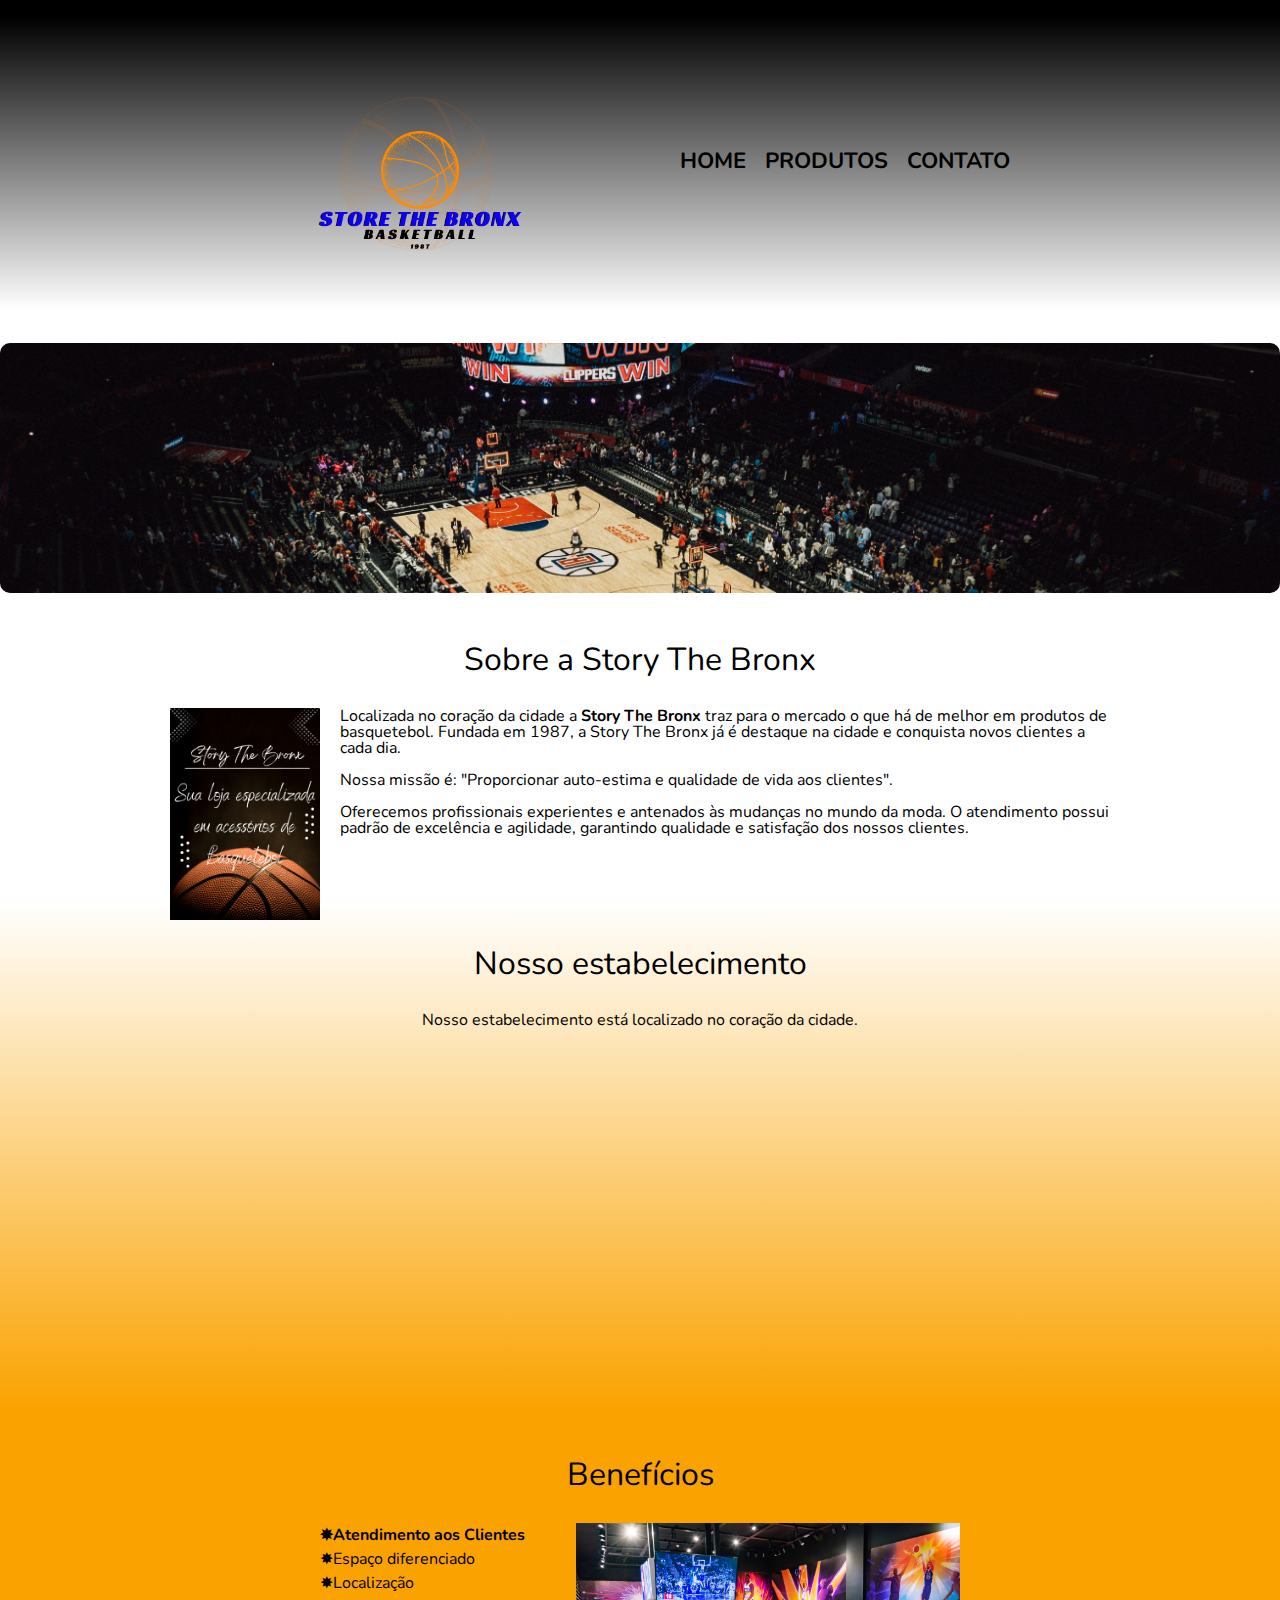
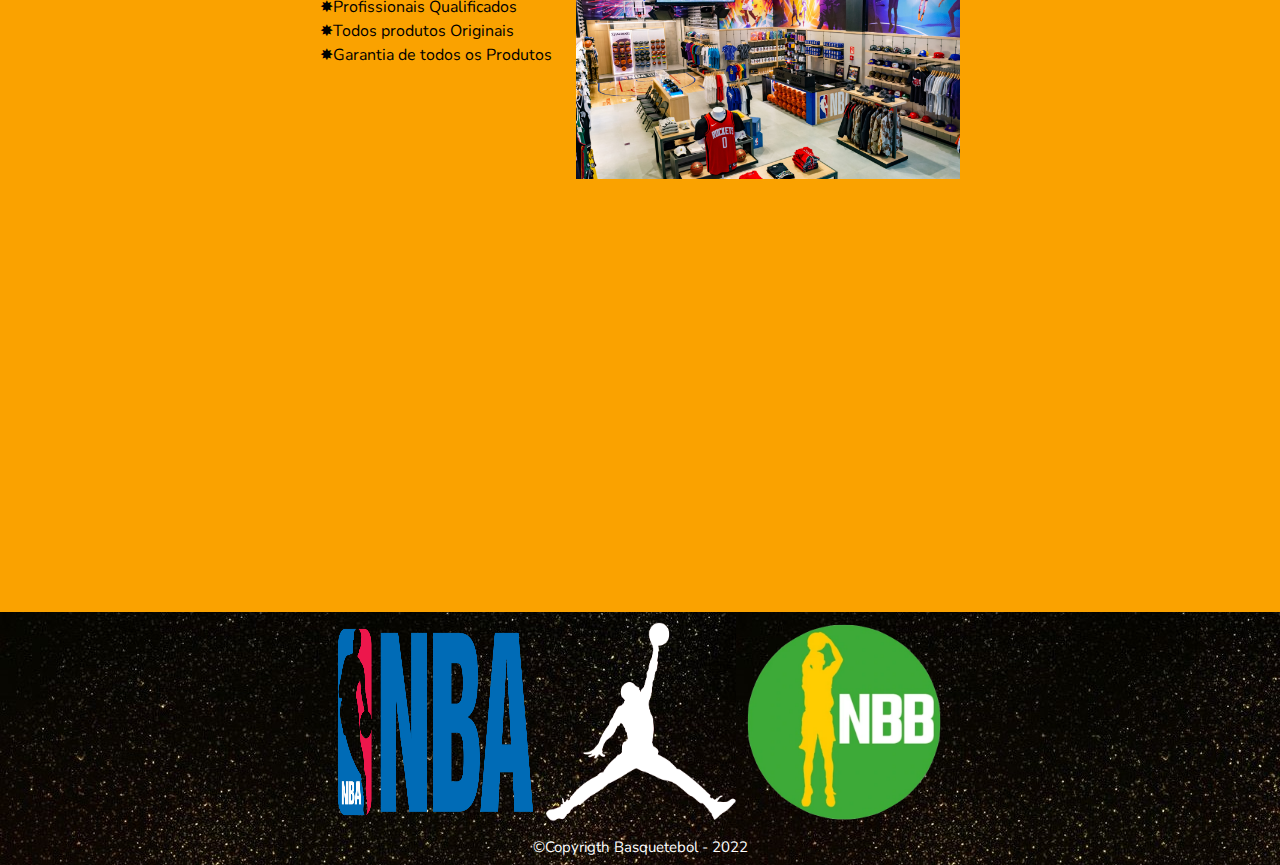
<file: index.html>
<!DOCTYPE html>
<html lang="pt-br">

    <head>
        <meta charset="UTF-8">
        <meta name="viewport" content="width=device-width">
        <title>Store The Bronx</title>
        <link rel="stylesheet" href="reset.css">
        <link rel="stylesheet" href="style.css">
        <link href="https://fonts.googleapis.com/css2?family=Montserrat&family=Nunito:wght@300&display=swap" rel="stylesheet">  
    </head>

    <body>
               
        <header>
            <div class="caixa">
                <h1><img src="logo.png" alt="Logo de basquete" class="logo"></h1>
                <nav>
                    <ul>
                        <li><a href="index.html">Home</a></li>
                        <li><a href="produtos.html">Produtos</a></a></li>
                        <li><a href="contato.html">Contato</a></li>
                    </ul>
                </nav>
            </div>
        </header>

    <img class="banner" src="banner.jpg">

    <main>
        <section class="principal">     
            <h2 class="titulo-principal">Sobre a Story The Bronx</h2>

            <img src="panfleto.png" class="panfleto" alt="panfleto sobre a loja">

            <p>Localizada no coração da cidade a <strong>Story The Bronx</strong> traz para o mercado o que há de melhor em produtos de basquetebol. Fundada em 1987, a Story The Bronx já é destaque na cidade e conquista novos clientes a cada dia.</p>

            <p>Nossa missão é: "Proporcionar auto-estima e qualidade de vida aos clientes".</p>

            <p>Oferecemos profissionais experientes e antenados às mudanças no mundo da moda. O atendimento possui padrão de excelência e agilidade, garantindo qualidade e satisfação dos nossos clientes.</p>
        </section>

        <section class="mapa">
            <h3 class="titulo-principal">Nosso estabelecimento</h3>
            <p>Nosso estabelecimento está localizado no coração da cidade.</p>

            <div class="mapa-conteudo">
                <iframe src="https://www.google.com/maps/embed?pb=!1m18!1m12!1m3!1d19237.038519765043!2d-49.29889279477145!3d-25.44248172803473!2m3!1f0!2f0!3f0!3m2!1i1024!2i768!4f13.1!3m3!1m2!1s0x94dce3d049f6550f%3A0x1c5a176a37a77a48!2sPark%20Shopping%20Barig%C3%BCi!5e0!3m2!1spt-BR!2sbr!4v1665582107483!5m2!1spt-BR!2sbr" width="100%" height="300" style="border:0;" allowfullscreen="" loading="lazy" referrerpolicy="no-referrer-when-downgrade"></iframe>
            </div>
        </section>

        <section class="beneficios">                
            <h3 class="titulo-principal">Benefícios</h3>

            <div class="conteudo-beneficios">
                <ul class="lista-beneficios">
                    <li class="itens">Atendimento aos Clientes</li>
                    <li class="itens">Espaço diferenciado</li>
                    <li class="itens">Localização</li>
                    <li class="itens">Profissionais Qualificados</li>
                    <li class="itens">Todos produtos Originais</li>
                    <li class="itens">Garantia de todos os Produtos</li>
                </ul><img src="beneficios.jpg" class="imagem-beneficios">
            </div>

            <div class="video">
                <iframe width="560" height="315" src="https://www.youtube.com/embed/chnjpOGRH74" title="YouTube video player" frameborder="0" allow="accelerometer; autoplay; clipboard-write; encrypted-media; gyroscope; picture-in-picture" allowfullscreen></iframe>
            </div>
        </section>
    </main>

        <footer>
            <img src="nba.png" class="logo-basquete">
            <img src="logo-jordan.png" alt="Logo do jordan" class="logo-jordan">
            <img src="nbb.png" class="logo-basquete">
            <p class="copyrigth">&copy;Copyrigth Basquetebol - 2022</p>
        </footer>

    </body>
</html>
</file>
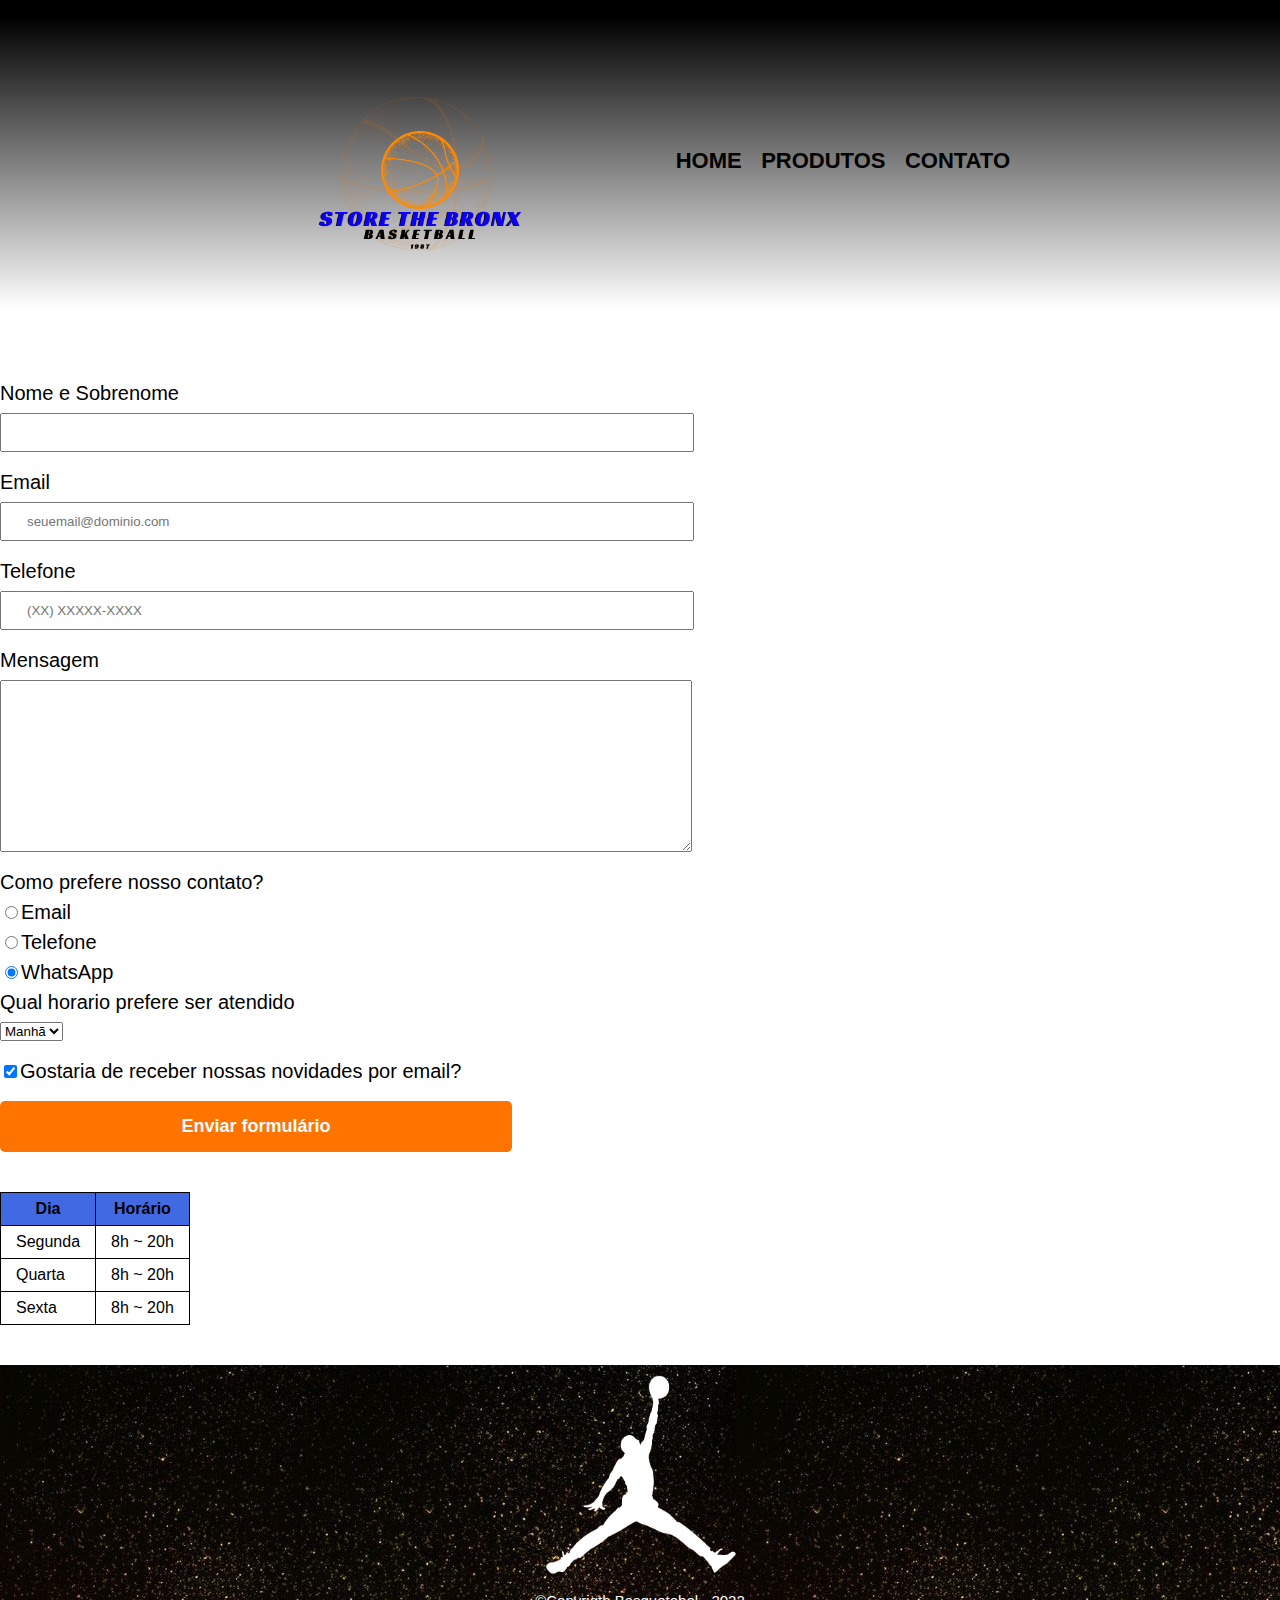
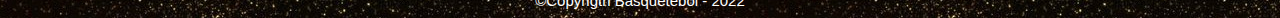
<file: contato.html>
<!DOCTYPE html>
<html>
    <head>
        <meta charset="UTF8">
        <title>Contato-Basquetebol</title>
        <link rel="stylesheet" href="reset.css">
        <link rel="stylesheet" href="style.css">
    </head>

    <body>
        <header>
            <div class="caixa">
                <h1><img src="logo.png" alt="Logo de basquete" class="logo"></h1>
                <nav>
                    <ul>
                        <li><a href="index.html">Home</a></li>
                        <li><a href="produtos.html">Produtos</a></a></li>
                        <li><a href="contato.html">Contato</a></li>
                    </ul>
                </nav>
            </div>
        </header>

        <main>
            <form>
                <label for="nomesobrenome">Nome e Sobrenome</label> 
                <input type="text" id="nomesobrenome" class="input-padrao" required>

                <label for="email">Email</label>
                <input type="email" id="email" class="input-padrao" required placeholder="seuemail@dominio.com"> 

                <label for="telefone">Telefone</label>
                <input type="tel" id="telefone" class="input-padrao" required placeholder="(XX) XXXXX-XXXX">

                <label for="mensagem">Mensagem</label>
                <textarea cols="70" rows="10" id="mensagem" class="input-padrao" required></textarea>
                
                <fieldset>
                    <legend>Como prefere nosso contato?</legend>

                    <label for="radio-email"><input type="radio"  name="contato" value="email" id="radio-email">Email</label>
                    

                    <label for="radio-telefone"><input type="radio" name="contato" value="telefone" id="radio-telefone">Telefone</label>
                    

                    <label for="radio-whatsapp"><input type="radio" name="contato" value="whatsapp" id="radio-whatsapp" checked>WhatsApp</label>
                </fieldset>

                <fieldset>
                    <legend>Qual horario prefere ser atendido</legend>
                    <select>
                        <option>Manhã</option>
                        <option>Tarde</option>
                        <option>Noite</option>
                    </select>
                </fieldset>

                <label class="checkbox"><input type="checkbox" checked>Gostaria de receber nossas novidades por email?</label>

                <input type="submit" value="Enviar formulário" class="enviar">
            </form>

            <table>
                <thead>
                    <tr>
                        <th>Dia</th>
                        <th>Horário</th>
                    </tr>
                </thead>
                <tbody>
                    <tr>
                        <td>Segunda</td>
                        <td>8h ~ 20h</td>
                    </tr>
                    <tr>
                        <td>Quarta</td>
                        <td>8h ~ 20h</td>
                    </tr>
                    <tr>
                        <td>Sexta</td>
                        <td>8h ~ 20h</td>
                    </tr>
                </tbody>
            </table>
        </main>

        <footer>
            <img src="logo-jordan.png" alt="Logo do jordan" class="logo-jordan">
            <p class="copyrigth">&copy;Copyrigth Basquetebol - 2022</p>
        </footer>
    </body>
</html>
</file>
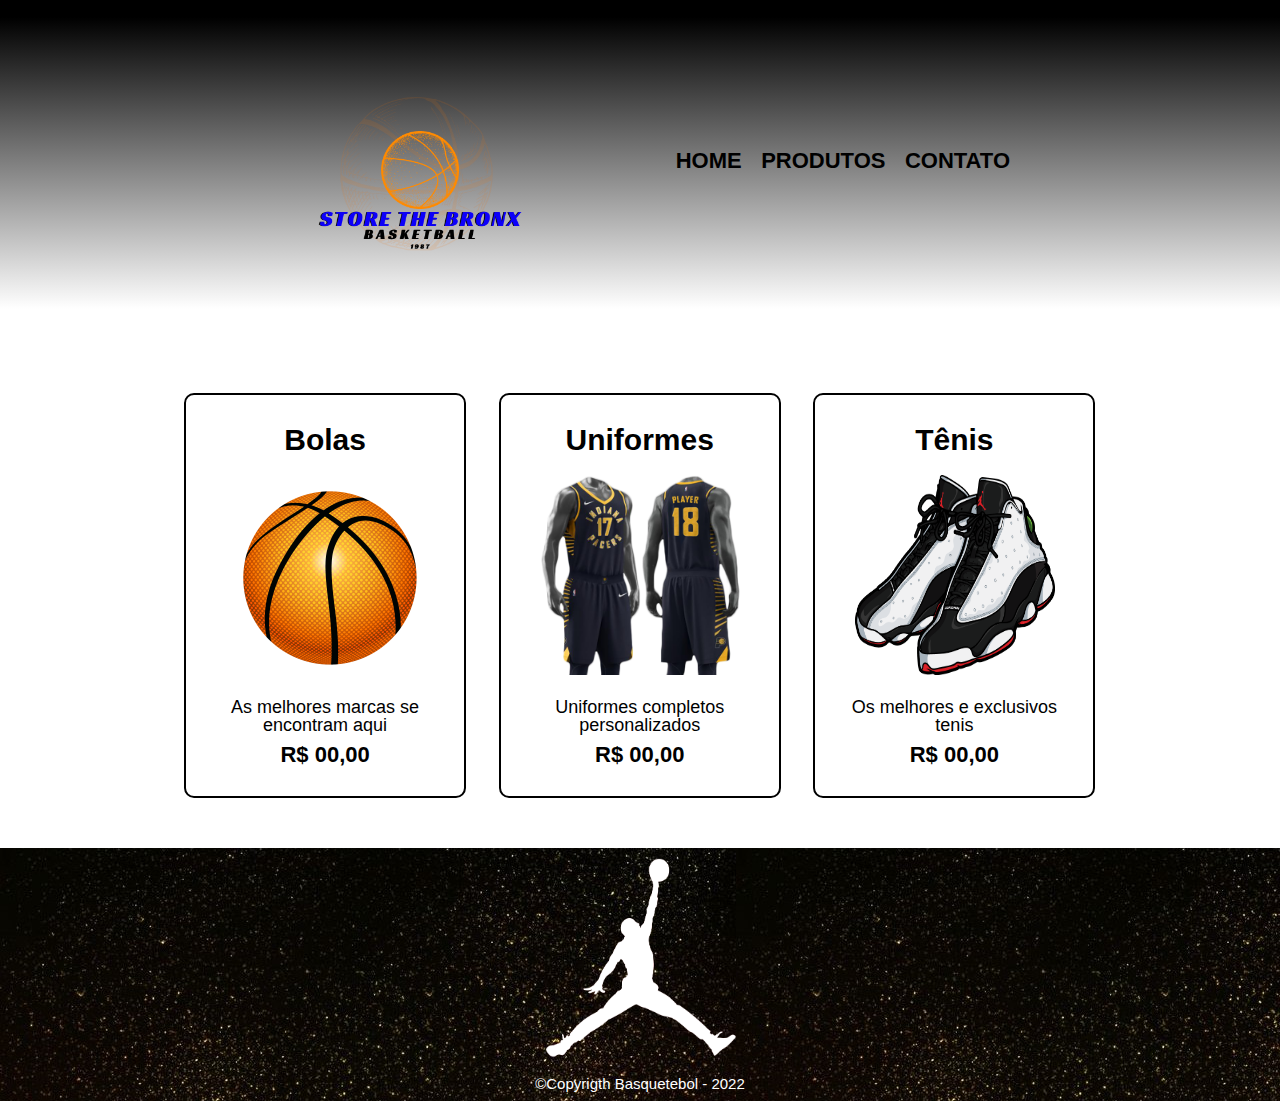
<file: produtos.html>
<!DOCTYPE html>
<html>
    <head>
        <meta charset="UTF8">
        <title>Produtos-Basquetebol</title>
        <link rel="stylesheet" href="reset.css">
        <link rel="stylesheet" href="style.css">
    </head>

    <body>
        <header>
            <div class="caixa">
                <h1><img src="logo.png" class="logo"></h1>

                <nav>
                    <ul>
                        <li><a href="index.html">Home</a></li>
                        <li><a href="produtos.html">Produtos</a></a></li>
                        <li><a href="contato.html">Contato</a></li>
                    </ul>
                </nav>
            </div>
        </header>

        <main>
            <ul class="produtos">
                <li>
                    <h2>Bolas</h2>
                    <img src="bola.png" class="img">
                    <p class="produto-descriçao">As melhores marcas se encontram aqui</p>
                    <p class="produto-preço">R$ 00,00</p>
                </li>
                <li>
                    <h2>Uniformes</h2>
                    <img src="uniforme.png" class="img">
                    <p class="produto-descriçao">Uniformes completos personalizados</p>
                    <p class="produto-preço">R$ 00,00</p>
                </li>
                <li>
                    <h2>Tênis</h2>
                    <img src="tenis.png" class="img">
                    <p class="produto-descriçao">Os melhores e exclusivos tenis</p>
                    <p class="produto-preço">R$ 00,00</p>
                </li>
            </ul>
        </main>

        <footer>
            <img src="logo-jordan.png" class="logo-jordan">
            <p class="copyrigth">&copy;Copyrigth Basquetebol - 2022</p>
        </footer>
    </body>
</html>
</file>
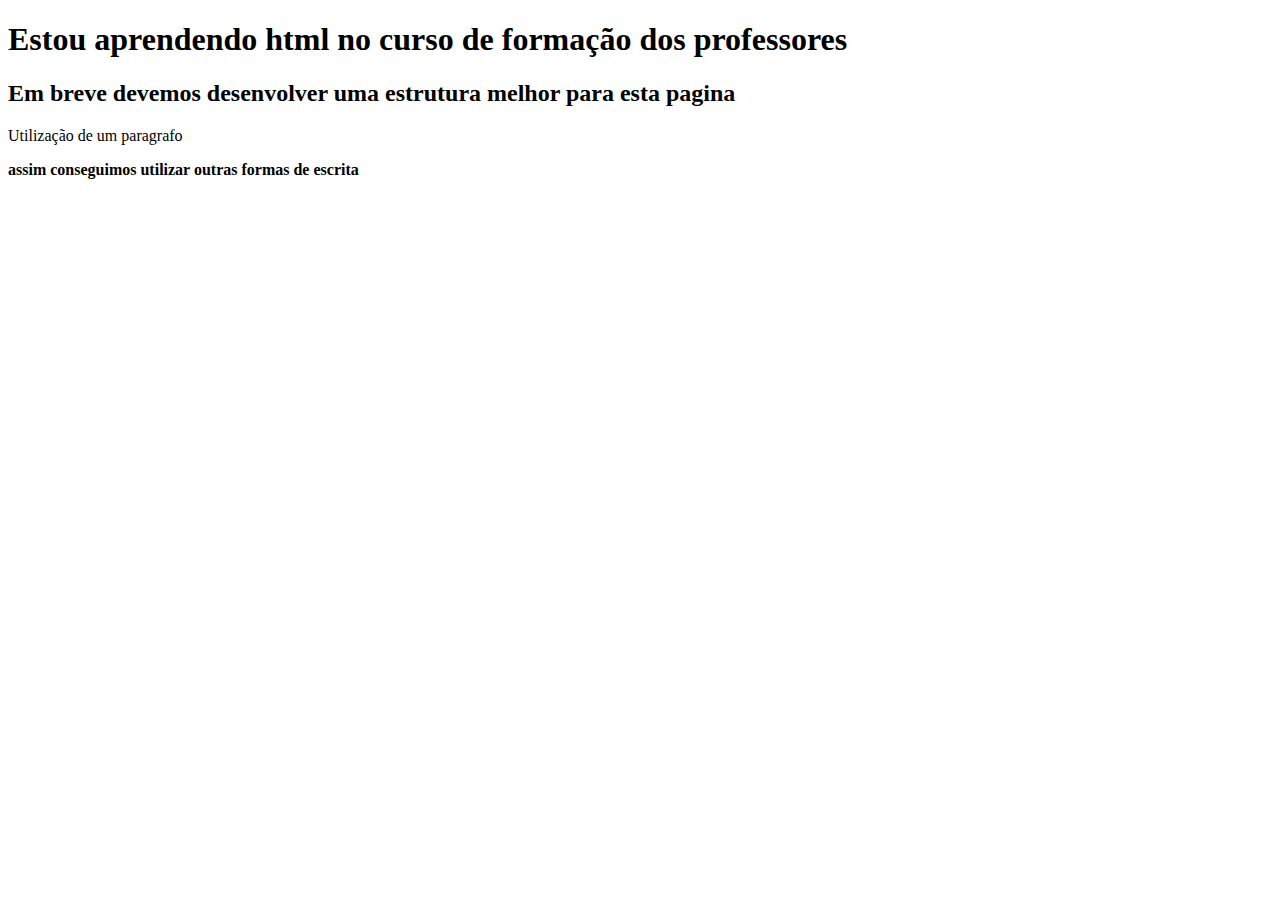
<file: Site Formação.html>
<!DOCTYPE html>
<html lang="pt-br">
    <head>
        <meta charset="UTF-8">
     <title> Educação Física </title>

    </head>

    <body>
        <h1>Estou aprendendo html no curso de formação dos professores</h1>
        <h2>Em breve devemos desenvolver uma estrutura melhor para esta pagina</h2>
        <p> Utilização de um paragrafo</p>
        <p><strong>assim conseguimos utilizar outras formas de escrita</strong></p>
    </body>
</html>
</file>
<file: style.css>
body {
  font-family: 'Nunito', sans-serif; 
}

/*Produtos de venda*/

.logo {
    width: 300px;
    height: 300px;
}

header {
    background: linear-gradient( rgb(0, 0, 0)5%, rgb(255, 255, 255)90%);
    padding: 20px 0;
}

.caixa {
    position: relative;
    width: 740px;
    margin: 0 auto;
}

nav {
    position: absolute;
    top: 130px;
    right: 0;

}

nav li {
    display: inline;
    margin: 0 0 0 15px;
}

 nav a {
    text-transform: uppercase;
    color: black;
    font-weight: bold;
    font-size: 22px;
    text-decoration: none;    
 }

nav a:hover {
    color: rgb(255, 136, 0);
    text-decoration: underline;
}

 .produtos {
    width: 940px;
    margin: 0 auto;
    padding: 50px 0;
 }

 .produtos li {
    display: inline-block;
    text-align: center;
    width: 30%;
    vertical-align: top;
    margin: 0 1.5%;
    padding: 30px 20px;
    box-sizing: border-box;
    border: 2px solid black;
    border-radius: 10px;
 }

 .produtos li:hover {
    border-color: rgb(255, 136, 0);
 }

.produtos li:active {
    border-color: rgb(9, 160, 9);
}

.produtos li:hover h2 {
    font-size: 34px;
}

 .produtos h2 {
    font-size: 30px;
    font-weight: bold;

 }

 .produto-descriçao {
    font-size: 18px;
}

 .produto-preço {
    font-size: 22px;
    font-weight: bold;
    margin-top: 10px;
 }

 .img {
    width: 200px;
    height: 200px;
    padding: 20px;
 }

 footer {
    text-align: center;
    background: url(fundo.jpg);
    padding: 10px 0;
 }

/*formulário/ CONTATO*/

main {
  
}

.contatomain {
  width: 940px;
  margin: 0 auto;
}

form {
  margin: 40px 0;
}

form label, form legend {
  display: block;
  font-size: 20px;
  margin: 0 0 10px;
}

.input-padrao {
  display: block;
  margin: 0 0 20px;
  padding: 10px 25px;
  width: 50%;
}

.checkbox {
  margin: 20px 0;
}

.enviar {
  width: 40%;
  padding: 15px 0;
  background: rgb(255, 115, 0);
  color: rgb(252, 252, 252);
  font-weight: bold;
  font-size: 18px;
  border: none;
  border-radius: 5px;
  transition: 2s ease-in-out;
  cursor: pointer;
}

.enviar:hover {
  background: rgb(1, 163, 1);
  transform: rotate(360deg) scale(1.2);
}

/*Tabela de horario*/

table {
  margin: 20px 0 40px;
}

thead {
  background: royalblue;
  color: black;
  font-weight: bold;
}

td, th {
  border: 1px solid #000000;
  padding: 8px 15px;
}

 /* Css da pagina inicial */

.banner {
  width: 100%;
  height: 250px;
  border-radius: 10px;
  object-fit: cover;
}

.titulo-principal {
  text-align: center;
  font-size: 2em;
  margin: 0 0 1em;
  clear: left;
}

.principal {
  padding: 3em 0;
  background: #ffffff;
  width: 940px;
  margin: 0 auto;
}

.principal p {
  margin: 0 0 1em;
}

.principal strong {
  font-weight: bold;
}

.panfleto {
  width: 150px;
  float: left;
  margin: 0 20px 20px 0;
}

.mapa {
  padding: 3em 0;
  background: linear-gradient( rgb(255, 255, 255), #faa200);
}

.mapa-conteudo {
  width: 940px;
  margin: 0 auto;
}

.mapa p {
  margin: 0 0 2em;
  text-align: center;
}

.beneficios {
  padding: 3em 0;
  background: #faa200;
}

.conteudo-beneficios {
  width: 640px;
  margin: 0 auto;
}

.lista-beneficios {
  width: 40%;
  display: inline-block;
  vertical-align: top;
}

.itens {
  line-height: 1.5;
}

.itens:first-child {
  font-weight: bold;
}

.itens:before {
  content: "✸";
}

.imagem-beneficios {
  width: 60%;
}

.video {
  width: 560px;
  margin: 2em auto;
 }

.logo-basquete {
  width: 200px;
  height: 200px;
 }

.logo-jordan {
   width: 200px;
   height: 200px;
}

.copyrigth {
  margin-top: 15px;
  color: rgb(255, 255, 255);
  font-size: 15px;
}

@media screen and (max-width: 480px) {
  body 
}
</file>
